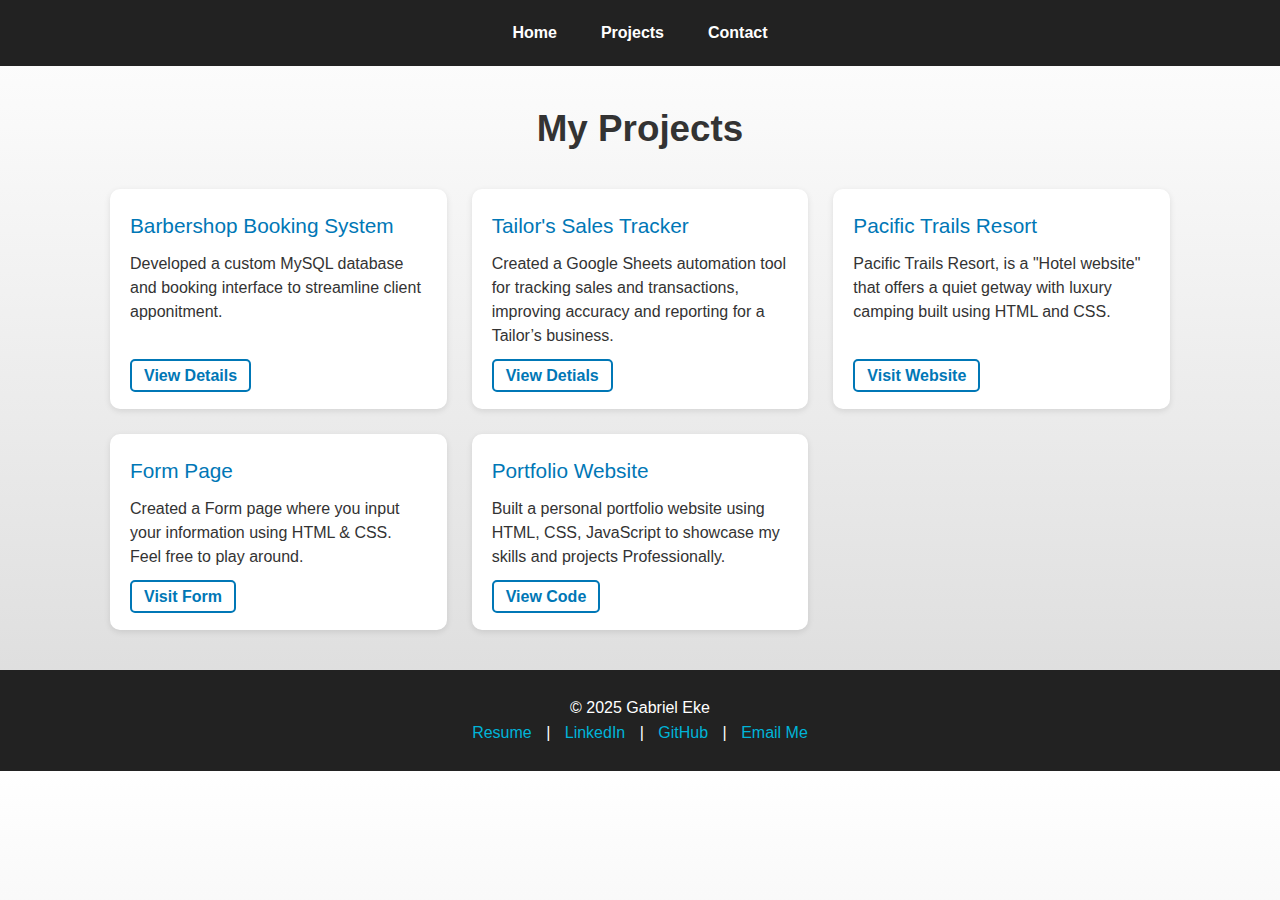
<file: Project.html>
<!DOCTYPE html>
<html lang="en">
    <head>
        <meta charset="UTF-8">
        <meta name="keywords" content="HTML, CSS, JavaScript">
        <meta name="description" content="Backend Developer">
        <meta name="author" content="Gabriel Eke">
        <meta name="viewport" content="width=device-width, initial-scale=1.0">
        <title>Gabriel Eke</title>
        <link rel="icon" type="image/png" sizes="32x32" href="images/favicon_io/favicon-32x32.png">
        <link rel="stylesheet" href="css/style.css">
    </head>

    <body>
        <div class="wrapper">
            <header>
                <nav class="navbar">
                    <ul class="nav-links">
                        <li><a href="/my-website/">Home</a></li>
                        <li><a href="/my-website/Project.html">Projects</a></li>
                        <li><a href="/my-website/Contact.html">Contact</a></li>
                    </ul>
                </nav>
            </header>

            <div>
                <h1 class="project-h1">My Projects</h1>  <!--the header is centered-->


                <!--Barbershop Booking System grids starts here-->
                <div class="projects-grid">
                    <div class="project-card">
                        <div class="project-title">Barbershop Booking System</div>
                        <div class="project-description">
                            Developed a custom MySQL database and booking interface to streamline client apponitment.
                        </div>
                        <div class="project-link">
                            <a href="#">View Details</a>
                        </div>
                    </div>
                <!--Barbershop Booking System grids Ends here-->
        
                    <!--Tailor's Sales Tracker starts Here-->
                    <div class="project-card">
                        <div class="project-title">Tailor's Sales Tracker</div>
                        <div class="project-description">
                            Created a Google Sheets automation tool for tracking sales and transactions, improving accuracy and reporting for a Tailor’s business.
                        </div>
                        <div class="project-link">
                            <a href="tailor-tracker.html">View Detials</a>
                        </div>
                    </div>
                    <!--Tailor's Sales Tracker Ends Here-->

                    <!-- Pacific Trails Resort website starts Here-->
                    <div class="project-card">
                        <div class="project-title">Pacific Trails Resort</div>
                        <div class="project-description">
                            Pacific Trails Resort, is a "Hotel website" that offers a quiet getway with luxury camping built using HTML and CSS.
                        </div>
                        <div class="project-link">
                            <a href="#">Visit Website</a>
                        </div>
                    </div>
                    <!-- Pacific Trails Resort website Ends Here-->

                    <!--Form Page Starts here-->
                    <div class="project-card">
                        <div class="project-title">Form Page</div>
                        <div class="project-description">
                           Created a Form page where you input your information using HTML & CSS. Feel free to play around. 
                        </div>
                        <div class="project-link">
                            <a href="#">Visit Form</a>
                        </div>
                    </div>
                    <!--Form Page Ends here-->

                    <!--Portfolio Website starts Here-->
                    <div class="project-card">
                        <div class="project-title">Portfolio Website</div>
                        <div class="project-description">
                            Built a personal portfolio website using HTML, CSS, JavaScript to showcase my skills and projects Professionally.
                        </div>
                        <div class="project-link">
                            <a href="#">View Code</a>
                        </div>
                    </div> <!--Portfolio Website Ends Here-->
                </div>
            </div>
        </div> <!-- wrapper ends here -->
                        

        <!-- Footer outside the wrapper so it stretches full width -->
        <footer>
            <p>© 2025 Gabriel Eke </p>
            <p>
                <a href="#">Resume</a> |
                <a href="https://www.linkedin.com/in/gabriel-eke/" target="_blank">LinkedIn</a> |
                <a href="https://github.com/Gabriel-Eke" target="_blank">GitHub</a> |
                <a href="mailto:gabeke23@gmail.com">Email Me</a>
            </p>
        </footer>
    
    </body>
</html>
</file>
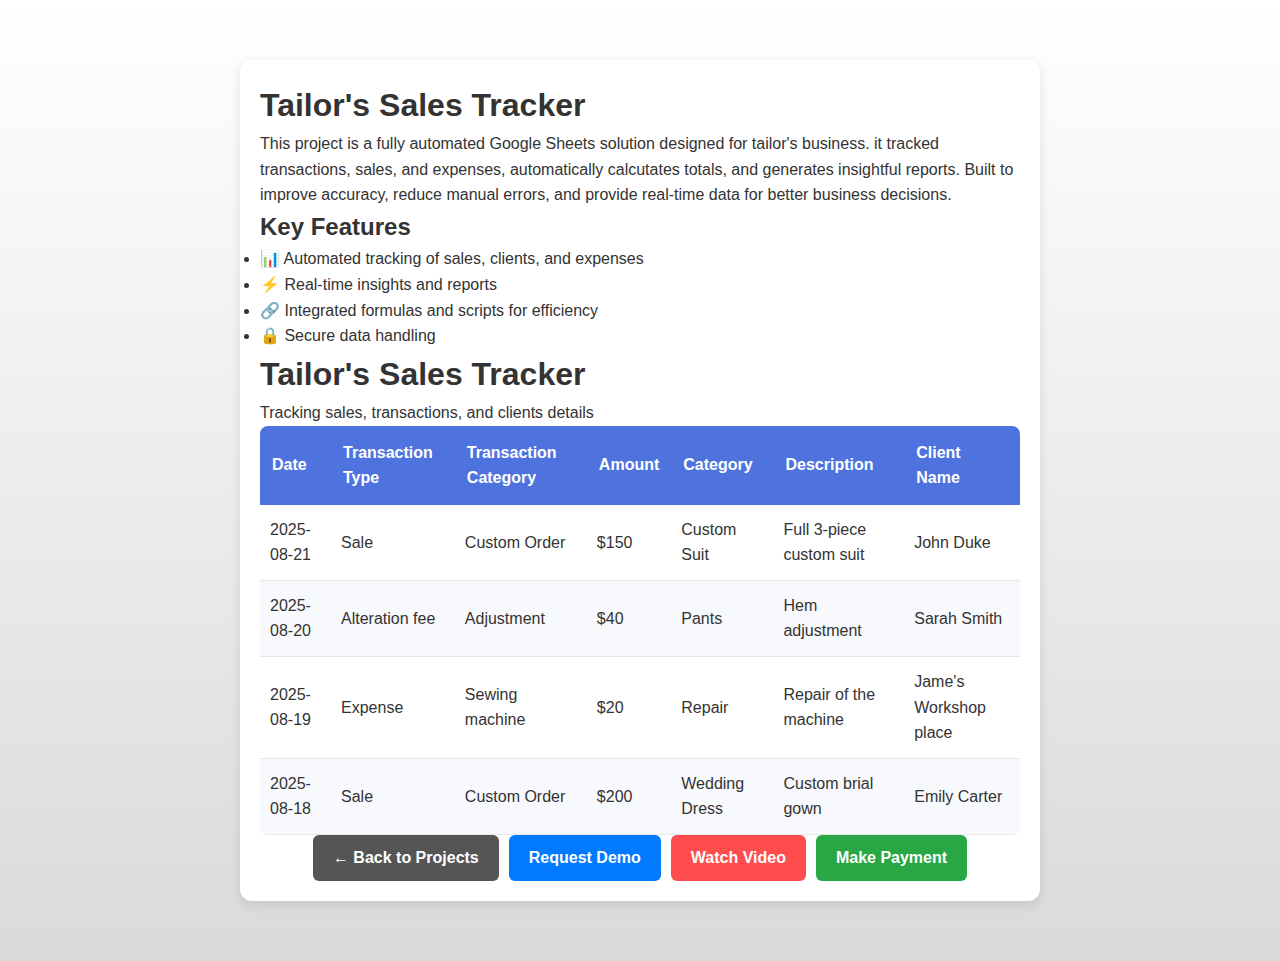
<file: tailor-tracker.html>
<!DOCTYPE html>
<html lang="en-us">
    <head>
        <meta charset="UTF-8">
        <meta name="keywords" content="HTML, CSS, JavaScript">
        <meta name="description" content="Backend Developer">
        <meta name="author" content="Gabriel Eke">
        <meta name="viewport" content="width=device-width, initial-scale=1.0">
        <title>Tailor's Sales Tracker | Project Details</title>
        <link rel="icon" type="image/png" sizes="32x32" href="images/favicon_io/favicon-32x32.png">
        <link rel="stylesheet" href="css/style.css">
    </head>
    <body>
        <div class="project-details-container">
            <h1 class="project-name">Tailor's Sales Tracker</h1>
            <p class="project-narrative">This project is a fully automated Google Sheets solution designed for tailor's business.
                it tracked transactions, sales, and expenses, automatically calcutates totals, and generates
                insightful reports. Built to improve accuracy, reduce manual errors, and provide real-time data for better business decisions.
            </p>

            <div class="project-features">
                <h2>Key Features</h2>
                <ul>
                    <li>📊 Automated tracking of sales, clients, and expenses</li>
                    <li>⚡ Real-time insights and reports</li>
                    <li>🔗 Integrated formulas and scripts for efficiency</li>
                    <li>🔒 Secure data handling</li>
                </ul>
            </div>

            <div class="container">
                <h1>Tailor's Sales Tracker</h1>
                <p class="Subtitle">Tracking sales, transactions, and clients details</p>

                <div class="table-container">
                    <table>
                        <thead>
                            <tr>
                                <th>Date</th>
                                <th>Transaction Type</th>
                                <th>Transaction Category</th>
                                <th>Amount</th>
                                <th>Category</th>
                                <th>Description</th>
                                <th>Client Name</th>
                            </tr>
                        </thead>

                        <tbody>
                            <tr>
                                <td>2025-08-21</td>
                                <td>Sale</td>
                                <td>Custom Order</td>
                                <td>$150</td>
                                <td>Custom Suit</td>
                                <td>Full 3-piece custom suit</td>
                                <td>John Duke</td>
                            </tr>

                            <tr>
                                <td>2025-08-20</td>
                                <td>Alteration fee</td>
                                <td>Adjustment</td>
                                <td>$40</td>
                                <td>Pants</td>
                                <td>Hem adjustment</td>
                                <td>Sarah Smith</td>
                            </tr>

                            <tr>
                                <td>2025-08-19</td>
                                <td>Expense</td>
                                <td>Sewing machine</td>
                                <td>$20</td>
                                <td>Repair</td>
                                <td>Repair of the machine</td>
                                <td>Jame's Workshop place</td>
                            </tr>

                            <tr>
                                <td>2025-08-18</td>
                                <td>Sale</td>
                                <td>Custom Order</td>
                                <td>$200</td>
                                <td>Wedding Dress</td>
                                <td>Custom brial gown</td>
                                <td>Emily Carter</td>
                            </tr>
                        </tbody>
                    </table>
                </div>
            </div>

            <div class="project-buttons">
                <a href="Project.html" class="btn-back">← Back to Projects</a>
                <a href="#" class="btn-demo"> Request Demo</a>
                <a href="#" target="_blank" class="btn-watch">Watch Video</a>
                <a href="#" target="_blank" class="btn-payment">Make Payment</a>
            </div>
        </div>
    </body>
</file>
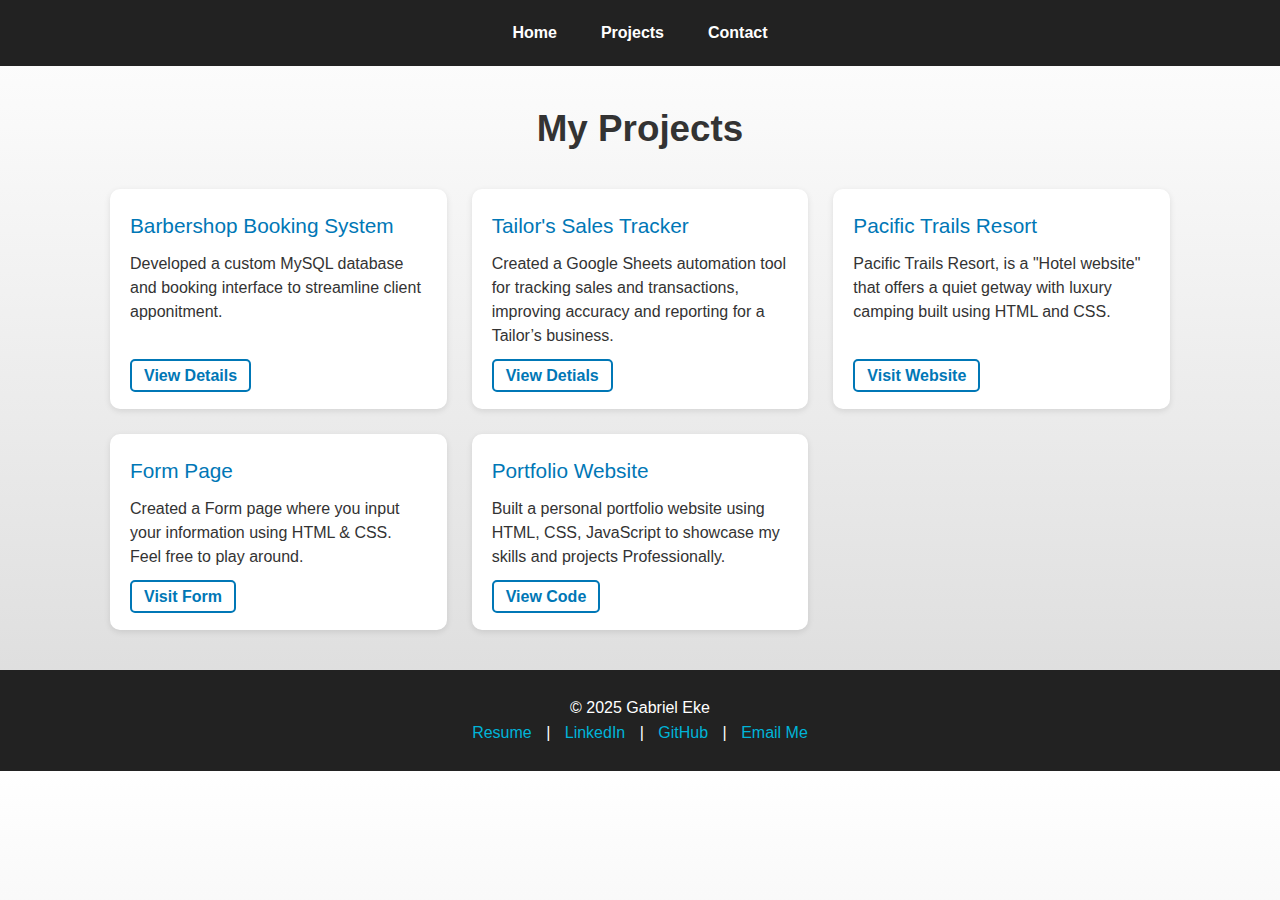
<file: Gabriel Eke website/Project.html>
<!DOCTYPE html>
<html lang="en">
    <head>
        <meta charset="UTF-8">
        <meta name="keywords" content="HTML, CSS, JavaScript">
        <meta name="description" content="Backend Developer">
        <meta name="author" content="Gabriel Eke">
        <meta name="viewport" content="width=device-width, initial-scale=1.0">
        <title>Gabriel Eke</title>
        <link rel="icon" type="image/png" sizes="32x32" href="images/favicon_io/favicon-32x32.png">
        <link rel="stylesheet" href="css/style.css">
    </head>

    <body>
        <div class="wrapper">
            <header>
                <nav class="navbar">
                    <ul class="nav-links">
                        <li><a href="Home.html">Home</a></li>
                        <li><a href="Project.html">Projects</a></li>
                        <li><a href="Contact.html">Contact</a></li>
                    </ul>
                </nav>
            </header>

            <div>
                <h1 class="project-h1">My Projects</h1>  <!--the header is centered-->


                <!--Barbershop Booking System grids starts here-->
                <div class="projects-grid">
                    <div class="project-card">
                        <div class="project-title">Barbershop Booking System</div>
                        <div class="project-description">
                            Developed a custom MySQL database and booking interface to streamline client apponitment.
                        </div>
                        <div class="project-link">
                            <a href="#">View Details</a>
                        </div>
                    </div>
                <!--Barbershop Booking System grids Ends here-->
        
                    <!--Tailor's Sales Tracker starts Here-->
                    <div class="project-card">
                        <div class="project-title">Tailor's Sales Tracker</div>
                        <div class="project-description">
                            Created a Google Sheets automation tool for tracking sales and transactions, improving accuracy and reporting for a Tailor’s business.
                        </div>
                        <div class="project-link">
                            <a href="tailor-tracker.html">View Detials</a>
                        </div>
                    </div>
                    <!--Tailor's Sales Tracker Ends Here-->

                    <!-- Pacific Trails Resort website starts Here-->
                    <div class="project-card">
                        <div class="project-title">Pacific Trails Resort</div>
                        <div class="project-description">
                            Pacific Trails Resort, is a "Hotel website" that offers a quiet getway with luxury camping built using HTML and CSS.
                        </div>
                        <div class="project-link">
                            <a href="#">Visit Website</a>
                        </div>
                    </div>
                    <!-- Pacific Trails Resort website Ends Here-->

                    <!--Form Page Starts here-->
                    <div class="project-card">
                        <div class="project-title">Form Page</div>
                        <div class="project-description">
                           Created a Form page where you input your information using HTML & CSS. Feel free to play around. 
                        </div>
                        <div class="project-link">
                            <a href="#">Visit Form</a>
                        </div>
                    </div>
                    <!--Form Page Ends here-->

                    <!--Portfolio Website starts Here-->
                    <div class="project-card">
                        <div class="project-title">Portfolio Website</div>
                        <div class="project-description">
                            Built a personal portfolio website using HTML, CSS, JavaScript to showcase my skills and projects Professionally.
                        </div>
                        <div class="project-link">
                            <a href="#">View Code</a>
                        </div>
                    </div> <!--Portfolio Website Ends Here-->
                </div>
            </div>
        </div> <!-- wrapper ends here -->
                        

        <!-- Footer outside the wrapper so it stretches full width -->
        <footer>
            <p>© 2025 Gabriel Eke </p>
            <p>
                <a href="#">Resume</a> |
                <a href="https://www.linkedin.com/in/gabriel-eke/" target="_blank">LinkedIn</a> |
                <a href="https://github.com/Gabriel-Eke" target="_blank">GitHub</a> |
                <a href="mailto:gabeke23@gmail.com">Email Me</a>
            </p>
        </footer>
    
    </body>
</html>
</file>
<file: css/style.css>
/* ===================== GLOBAL RESET ===================== */
* {
    margin: 0;
    padding: 0;
    box-sizing: border-box;
}

html {
    scroll-behavior: smooth;
}

body {
    background: linear-gradient(to bottom, #FFFFFF, #DADADA);
    color: #333;
    font-family: 'Segoe UI', Tahoma, Geneva, Verdana, sans-serif;
    line-height: 1.6;
    overflow-x: hidden; /* Prevent sideways scroll on phones */
}

/* ===================== WRAPPER ===================== */
.wrapper {
    max-width: 1100px;
    margin: 0 auto;
    padding: 100px 20px 0; /* Top padding for header */
}

/* ===================== HEADER & NAV ===================== */
header {
    background-color: #222;
    color: white;
    padding: 15px 20px;
    text-align: center;
    position: fixed;
    top: 0;
    left: 0;
    width: 100%;
    z-index: 1000;
}

.navbar {
    display: flex;
    justify-content: center;
    align-items: center;
    flex-wrap: wrap; /* Makes menu wrap on smaller screens */
    gap: 10px;
}

.nav-links {
    list-style: none;
    display: flex;
    flex-wrap: wrap;
    justify-content: center;
}

.nav-links li {
    margin: 5px 10px;
}

.nav-links a {
    color: white;
    font-weight: bold;
    text-decoration: none; 
    transition: all 0.3s ease;
    padding: 8px 12px;
    border-radius: 5px;
}

.nav-links a:hover {
    background: rgba(225, 225, 225, 0.1);
    box-shadow: 0 5px 10px rgba(0, 0, 0, 0.2);
    transform: translateY(-3px);
}

/* ===================== SECTIONS ===================== */
.section {
    padding: 60px 20px;
    max-width: 1000px;
    margin: auto;
}

/* ===================== HERO SECTION ===================== */
.hero {
    text-align: center;
    padding: 100px 20px 60px;
}

.hero img {
    width: 150px;
    max-width: 40vw;
    height: auto;
    border-radius: 50%;
    border: 4px solid #0077b6;
    margin-bottom: 20px;
}

.hero h1 {
    font-size: 2.5rem;
    margin-bottom: 10px;
}

.hero p {
    font-size: 1.2rem;
    margin-bottom: 20px;
}

.btn {
    padding: 10px 20px;
    background: #1A202C;
    color: white;
    border: none;
    border-radius: 5px;
    text-decoration: none;
    font-weight: bold;
    cursor: pointer;
    transition: background-color 0.3s ease;
}

.btn:hover {
    background-color: #023e8a;
}

/* ===================== CARDS & GRID ===================== */
.skills,
.projects {
    display: grid;
    grid-template-columns: repeat(auto-fit, minmax(250px, 1fr));
    gap: 20px;
}

.card {
    background: white;
    padding: 20px;
    border-radius: 10px;
    box-shadow: 0 2px 5px rgba(0, 0, 0, 0.1);
    text-align: center;
    transition: all 0.3s ease;
}

.card:hover {
    box-shadow: 0 12px 24px rgba(0, 0, 0, 0.2);
    transform: translateY(-5px);
}

/* ===================== PROJECTS ===================== */
.project-h1 {
    text-align: center;
    font-size: 2.3rem;
    margin-bottom: 30px;
}

.projects-grid {
    display: grid;
    grid-template-columns: repeat(auto-fit, minmax(280px, 1fr));
    gap: 25px;
}

.project-card {
    background: white;
    padding: 20px;
    border-radius: 10px;
    box-shadow: 0 2px 6px rgba(0, 0, 0, 0.1);
    display: flex;
    flex-direction: column;
    justify-content: space-between;
    transition: all 0.3s ease;
}

.project-card:hover {
    box-shadow: 0 12px 24px rgba(0, 0, 0, 0.2);
    transform: translateY(-5px);
}

.project-title {
    font-size: 1.3rem;
    color: #0077b6;
    margin-bottom: 10px;
}

.project-description {
    flex-grow: 1;
    margin-bottom: 15px;
    line-height: 1.5;
}

.project-link a {
    color: #0077b6;
    text-decoration: none;
    font-weight: bold;
    border: 2px solid #0077b6;
    padding: 6px 12px;
    border-radius: 5px;
    transition: 0.3s;
}

.project-link a:hover {
    background-color: #0077b6;
    color: white;
}

/* ===================== PROJECT DETAILS ===================== */
.project-details-container {
    max-width: 800px;
    margin: 60px auto;
    padding: 20px;
    background: #fff;
    border-radius: 12px;
    box-shadow: 0 4px 12px rgba(0, 0, 0, 0.1);
}

.project-buttons {
    display: flex;
    flex-wrap: wrap;
    gap: 10px;
    justify-content: center;
}

.project-buttons a {
    display: inline-block;
    padding: 10px 20px;
    border-radius: 6px;
    color: white;
    font-weight: bold;
    text-decoration: none;
    transition: 0.3s ease;
}

.btn-back { background-color: #555; }
.btn-demo { background-color: #007BFF; }
.btn-watch { background-color: #ff4d4d; }
.btn-payment { background-color: #28a745; }

.btn-back:hover { background-color: #333; }
.btn-demo:hover { background-color: #0056b3; }
.btn-watch:hover { background-color: #cc0000; }
.btn-payment:hover { background-color: #1e7e34; }

/* ===================== TABLE ===================== */
.table-container {
    overflow-x: auto;
    border-radius: 8px;
}

table {
    width: 100%;
    border-collapse: collapse;
    background-color: #fff;
}

thead th {
    background-color: #4e73df;
    color: white;
    padding: 14px 12px;
    text-align: left;
}

tbody td {
    padding: 12px 10px;
    border-bottom: 1px solid #e6e6e6;
}

tbody tr:nth-child(even) {
    background-color: #f8f9fc;
}

tbody tr:hover {
    background-color: #eaf0ff;
}

/* ===================== CONTACT PAGE ===================== */
.contact-section {
    max-width: 600px;
    margin: 0 auto;
    padding: 40px 20px;
    text-align: center;
}

.contact-form {
    background: white;
    padding: 25px;
    border-radius: 10px;
    box-shadow: 0 2px 5px rgba(0, 0, 0, 0.1);
}

/* ===================== FOOTER ===================== */
footer {
    background-color: #222;
    color: white;
    text-align: center;
    padding: 25px 15px;
    margin-top: 40px;
}

footer a {
    color: #00b4d8;
    text-decoration: none;
    margin: 0 10px;
}

footer a:hover {
    text-decoration: underline;
}

/* ===================== RESPONSIVE DESIGN ===================== */

/* Tablets */
@media (max-width: 768px) {
    .wrapper {
        padding: 80px 15px 0;
    }

    .hero h1 {
        font-size: 2rem;
    }

    .hero p {
        font-size: 1.1rem;
    }

    .projects-grid {
        grid-template-columns: 1fr 1fr;
    }

    .project-buttons {
        flex-direction: column;
        align-items: center;
    }
}

/* Phones */
@media (max-width: 480px) {
    header {
        padding: 10px;
    }

    .nav-links {
        flex-direction: column;
        align-items: center;
        gap: 8px;
    }

    .hero {
        padding-top: 120px;
    }

    .hero img {
        width: 100px;
        border-width: 3px;
    }

    .hero h1 {
        font-size: 1.7rem;
    }

    .hero p {
        font-size: 1rem;
    }

    .btn {
        padding: 8px 14px;
        font-size: 0.9rem;
    }

    .skills,
    .projects-grid {
        grid-template-columns: 1fr;
    }

    footer p a {
        display: block;
        margin: 5px 0;
    }
}
</file>
<file: Gabriel Eke website/css/style.css>
/* ===================== GLOBAL RESET ===================== */
* {
    margin: 0;
    padding: 0;
    box-sizing: border-box;
}

html {
    scroll-behavior: smooth;
}

body {
    background: linear-gradient(to bottom, #FFFFFF, #DADADA);
    color: #333;
    font-family: 'Segoe UI', Tahoma, Geneva, Verdana, sans-serif;
    line-height: 1.6;
    overflow-x: hidden; /* Prevent sideways scroll on phones */
}

/* ===================== WRAPPER ===================== */
.wrapper {
    max-width: 1100px;
    margin: 0 auto;
    padding: 100px 20px 0; /* Top padding for header */
}

/* ===================== HEADER & NAV ===================== */
header {
    background-color: #222;
    color: white;
    padding: 15px 20px;
    text-align: center;
    position: fixed;
    top: 0;
    left: 0;
    width: 100%;
    z-index: 1000;
}

.navbar {
    display: flex;
    justify-content: center;
    align-items: center;
    flex-wrap: wrap; /* Makes menu wrap on smaller screens */
    gap: 10px;
}

.nav-links {
    list-style: none;
    display: flex;
    flex-wrap: wrap;
    justify-content: center;
}

.nav-links li {
    margin: 5px 10px;
}

.nav-links a {
    color: white;
    font-weight: bold;
    text-decoration: none; 
    transition: all 0.3s ease;
    padding: 8px 12px;
    border-radius: 5px;
}

.nav-links a:hover {
    background: rgba(225, 225, 225, 0.1);
    box-shadow: 0 5px 10px rgba(0, 0, 0, 0.2);
    transform: translateY(-3px);
}

/* ===================== SECTIONS ===================== */
.section {
    padding: 60px 20px;
    max-width: 1000px;
    margin: auto;
}

/* ===================== HERO SECTION ===================== */
.hero {
    text-align: center;
    padding: 100px 20px 60px;
}

.hero img {
    width: 150px;
    max-width: 40vw;
    height: auto;
    border-radius: 50%;
    border: 4px solid #0077b6;
    margin-bottom: 20px;
}

.hero h1 {
    font-size: 2.5rem;
    margin-bottom: 10px;
}

.hero p {
    font-size: 1.2rem;
    margin-bottom: 20px;
}

.btn {
    padding: 10px 20px;
    background: #1A202C;
    color: white;
    border: none;
    border-radius: 5px;
    text-decoration: none;
    font-weight: bold;
    cursor: pointer;
    transition: background-color 0.3s ease;
}

.btn:hover {
    background-color: #023e8a;
}

/* ===================== CARDS & GRID ===================== */
.skills,
.projects {
    display: grid;
    grid-template-columns: repeat(auto-fit, minmax(250px, 1fr));
    gap: 20px;
}

.card {
    background: white;
    padding: 20px;
    border-radius: 10px;
    box-shadow: 0 2px 5px rgba(0, 0, 0, 0.1);
    text-align: center;
    transition: all 0.3s ease;
}

.card:hover {
    box-shadow: 0 12px 24px rgba(0, 0, 0, 0.2);
    transform: translateY(-5px);
}

/* ===================== PROJECTS ===================== */
.project-h1 {
    text-align: center;
    font-size: 2.3rem;
    margin-bottom: 30px;
}

.projects-grid {
    display: grid;
    grid-template-columns: repeat(auto-fit, minmax(280px, 1fr));
    gap: 25px;
}

.project-card {
    background: white;
    padding: 20px;
    border-radius: 10px;
    box-shadow: 0 2px 6px rgba(0, 0, 0, 0.1);
    display: flex;
    flex-direction: column;
    justify-content: space-between;
    transition: all 0.3s ease;
}

.project-card:hover {
    box-shadow: 0 12px 24px rgba(0, 0, 0, 0.2);
    transform: translateY(-5px);
}

.project-title {
    font-size: 1.3rem;
    color: #0077b6;
    margin-bottom: 10px;
}

.project-description {
    flex-grow: 1;
    margin-bottom: 15px;
    line-height: 1.5;
}

.project-link a {
    color: #0077b6;
    text-decoration: none;
    font-weight: bold;
    border: 2px solid #0077b6;
    padding: 6px 12px;
    border-radius: 5px;
    transition: 0.3s;
}

.project-link a:hover {
    background-color: #0077b6;
    color: white;
}

/* ===================== PROJECT DETAILS ===================== */
.project-details-container {
    max-width: 800px;
    margin: 60px auto;
    padding: 20px;
    background: #fff;
    border-radius: 12px;
    box-shadow: 0 4px 12px rgba(0, 0, 0, 0.1);
}

.project-buttons {
    display: flex;
    flex-wrap: wrap;
    gap: 10px;
    justify-content: center;
}

.project-buttons a {
    display: inline-block;
    padding: 10px 20px;
    border-radius: 6px;
    color: white;
    font-weight: bold;
    text-decoration: none;
    transition: 0.3s ease;
}

.btn-back { background-color: #555; }
.btn-demo { background-color: #007BFF; }
.btn-watch { background-color: #ff4d4d; }
.btn-payment { background-color: #28a745; }

.btn-back:hover { background-color: #333; }
.btn-demo:hover { background-color: #0056b3; }
.btn-watch:hover { background-color: #cc0000; }
.btn-payment:hover { background-color: #1e7e34; }

/* ===================== TABLE ===================== */
.table-container {
    overflow-x: auto;
    border-radius: 8px;
}

table {
    width: 100%;
    border-collapse: collapse;
    background-color: #fff;
}

thead th {
    background-color: #4e73df;
    color: white;
    padding: 14px 12px;
    text-align: left;
}

tbody td {
    padding: 12px 10px;
    border-bottom: 1px solid #e6e6e6;
}

tbody tr:nth-child(even) {
    background-color: #f8f9fc;
}

tbody tr:hover {
    background-color: #eaf0ff;
}

/* ===================== CONTACT PAGE ===================== */
.contact-section {
    max-width: 600px;
    margin: 0 auto;
    padding: 40px 20px;
    text-align: center;
}

.contact-form {
    background: white;
    padding: 25px;
    border-radius: 10px;
    box-shadow: 0 2px 5px rgba(0, 0, 0, 0.1);
}

/* ===================== FOOTER ===================== */
footer {
    background-color: #222;
    color: white;
    text-align: center;
    padding: 25px 15px;
    margin-top: 40px;
}

footer a {
    color: #00b4d8;
    text-decoration: none;
    margin: 0 10px;
}

footer a:hover {
    text-decoration: underline;
}

/* ===================== RESPONSIVE DESIGN ===================== */

/* Tablets */
@media (max-width: 768px) {
    .wrapper {
        padding: 80px 15px 0;
    }

    .hero h1 {
        font-size: 2rem;
    }

    .hero p {
        font-size: 1.1rem;
    }

    .projects-grid {
        grid-template-columns: 1fr 1fr;
    }

    .project-buttons {
        flex-direction: column;
        align-items: center;
    }
}

/* Phones */
@media (max-width: 480px) {
    header {
        padding: 10px;
    }

    .nav-links {
        flex-direction: column;
        align-items: center;
        gap: 8px;
    }

    .hero {
        padding-top: 120px;
    }

    .hero img {
        width: 100px;
        border-width: 3px;
    }

    .hero h1 {
        font-size: 1.7rem;
    }

    .hero p {
        font-size: 1rem;
    }

    .btn {
        padding: 8px 14px;
        font-size: 0.9rem;
    }

    .skills,
    .projects-grid {
        grid-template-columns: 1fr;
    }

    footer p a {
        display: block;
        margin: 5px 0;
    }
}
</file>
